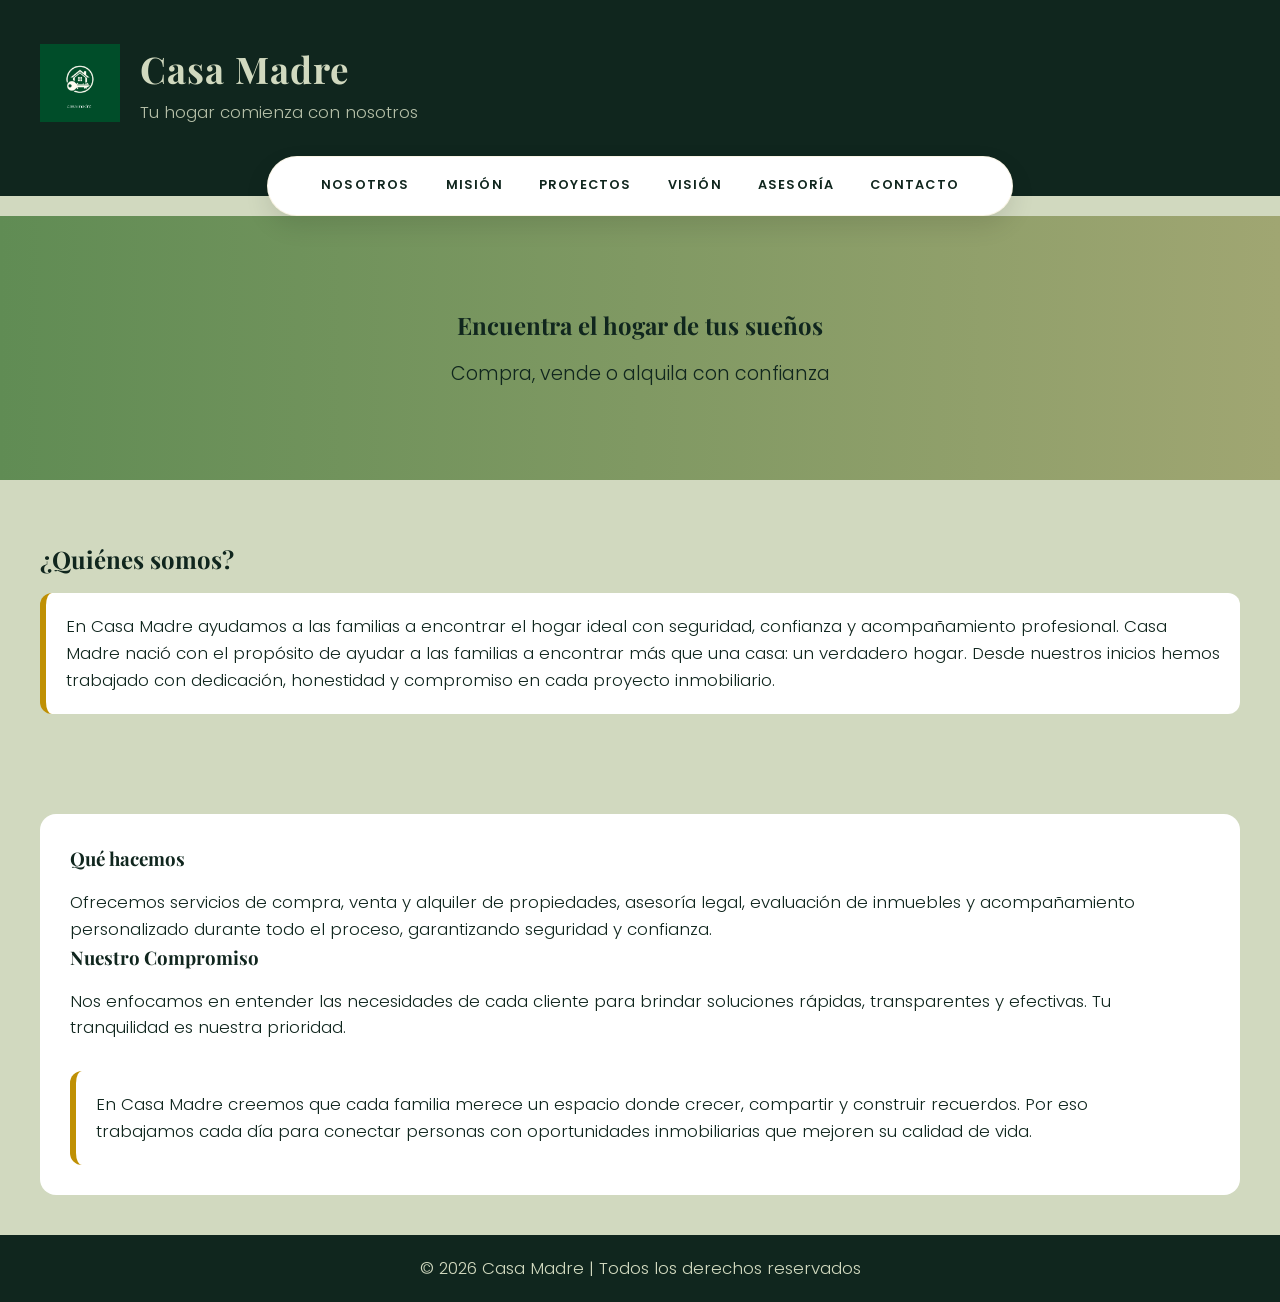
<file: index.html>
<!DOCTYPE html>
<html lang="es">
<head>
    <meta charset="UTF-8">
    <meta name="viewport" content="width=device-width, initial-scale=1.0">
    <title>CASA MADRE</title>

    <!-- Google Fonts -->
    <link href="https://fonts.googleapis.com/css2?family=Playfair+Display:wght@400;600;700&family=Poppins:wght@300;400;500&display=swap" rel="stylesheet">

    <!-- Hoja de estilos -->
    <link rel="stylesheet" href="diseño1.css">
</head>

<body>

<header>
    <img src="img/empresa2.PNG" alt="Logo Casa Madre">
    <div>
        <h1>Casa Madre</h1>
        <p>Tu hogar comienza con nosotros</p>
    </div>
</header>
    
<nav>
    <ul>
        <li><a href="index.html">Nosotros</a></li>
        <li><a href="mision.html">Misión</a></li>
        <li><a href="proyecto.html">Proyectos</a></li>
        <li><a href="vision.html">Visión</a></li>
        <li><a href="asesoria.html">Asesoría</a></li>
        <li><a href="contacto.html">Contacto</a></li>
    </ul>
</nav>

<section class="hero">
    <h2>Encuentra el hogar de tus sueños</h2>
    <p>Compra, vende o alquila con confianza</p>
</section>
    
<section id="nosotros">
    <h2>¿Quiénes somos?</h2>
    <p class="texto">
        En Casa Madre ayudamos a las familias a encontrar el hogar ideal con seguridad,
        confianza y acompañamiento profesional. Casa Madre nació con el propósito de ayudar a las familias a encontrar
        más que una casa: un verdadero hogar. Desde nuestros inicios hemos
        trabajado con dedicación, honestidad y compromiso en cada proyecto inmobiliario.
    </p>
</section>

<div class="card">
    <h3>Qué hacemos</h3>
    <p>
        Ofrecemos servicios de compra, venta y alquiler de propiedades,
        asesoría legal, evaluación de inmuebles y acompañamiento personalizado
        durante todo el proceso, garantizando seguridad y confianza.
    </p>

    <h3>Nuestro Compromiso</h3>
    <p>
        Nos enfocamos en entender las necesidades de cada cliente para brindar
        soluciones rápidas, transparentes y efectivas. Tu tranquilidad es
        nuestra prioridad.
    </p>

    <p class="texto" style="margin-top:30px;">
        En Casa Madre creemos que cada familia merece un espacio donde crecer,
        compartir y construir recuerdos. Por eso trabajamos cada día para conectar
        personas con oportunidades inmobiliarias que mejoren su calidad de vida.
    </p>
</div>

<footer>
    <p>© 2026 Casa Madre | Todos los derechos reservados</p>
</footer>

</body>
</html>
</file>
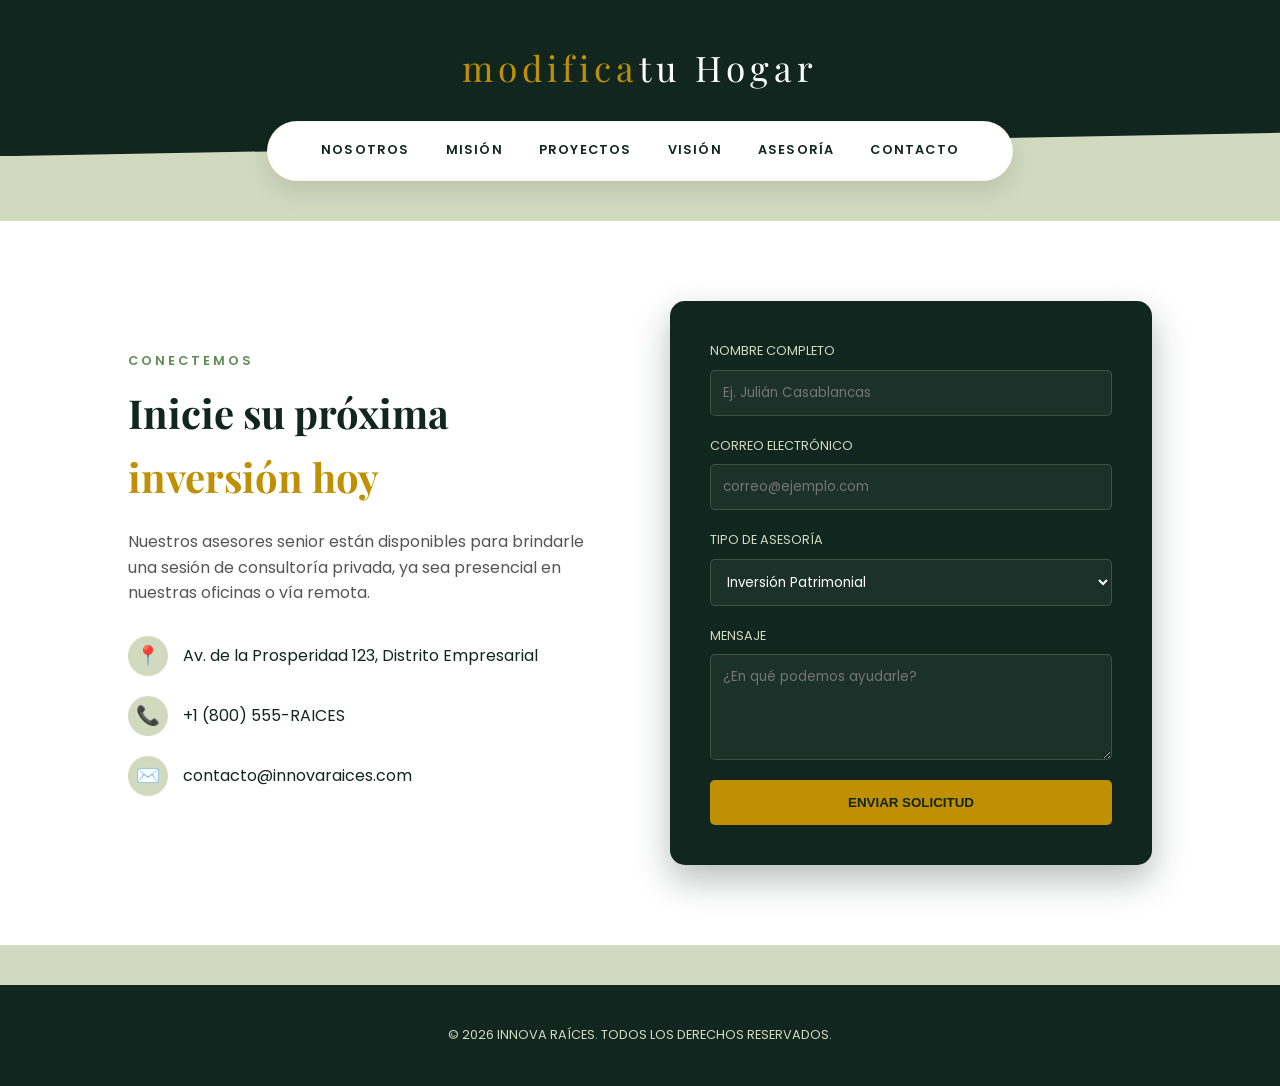
<file: contacto.html>
<!DOCTYPE html>
<html lang="es">
<head>
    <meta charset="UTF-8">
    <meta name="viewport" content="width=device-width, initial-scale=1.0">
    <title>InnovaRaíces | Contacto</title>
    <link rel="stylesheet" href="diseno6.css">
</head>

<body>

<header>
    <div class="logo">modifica<span>tu Hogar</span></div>
</header>

<nav>
    <ul>
        <li><a href="index.html">Nosotros</a></li>
        <li><a href="mision.html">Misión</a></li>
        <li><a href="proyecto.html">Proyectos</a></li>
        <li><a href="vision.html">Visión</a></li>
        <li><a href="asesoria.html">Asesoría</a></li>
        <li><a href="contacto.html" class="active">Contacto</a></li>
    </ul>
</nav>

<section id="contacto" class="contacto-section">
    <div class="container-contacto">

        <div class="contacto-info-column">
            <span class="subtitulo">CONECTEMOS</span>
            <h2>Inicie su próxima <br><span>inversión hoy</span></h2>

            <p class="descripcion-contacto">
                Nuestros asesores senior están disponibles para brindarle una sesión 
                de consultoría privada, ya sea presencial en nuestras oficinas o vía remota.
            </p>
                
            <div class="detalles-contacto">
                <div class="item-contacto">
                    <span class="icon-gold">📍</span>
                    <p>Av. de la Prosperidad 123, Distrito Empresarial</p>
                </div>

                <div class="item-contacto">
                    <span class="icon-gold">📞</span>
                    <p>+1 (800) 555-RAICES</p>
                </div>

                <div class="item-contacto">
                    <span class="icon-gold">✉️</span>
                    <p>contacto@innovaraices.com</p>
                </div>
            </div>
        </div>

        <div class="contacto-form-column">
            <form class="formulario-estilizado" action="#" method="post">

                <div class="input-group">
                    <label for="nombre">Nombre Completo</label>
                    <input id="nombre" type="text" placeholder="Ej. Julián Casablancas" required>
                </div>

                <div class="input-group">
                    <label for="correo">Correo Electrónico</label>
                    <input id="correo" type="email" placeholder="correo@ejemplo.com" required>
                </div>

                <div class="input-group">
                    <label for="tipo">Tipo de Asesoría</label>
                    <select id="tipo">
                        <option>Inversión Patrimonial</option>
                        <option>Compra de Vivienda</option>
                        <option>Asesoría Legal / Fiscal</option>
                        <option>Venta de Propiedad</option>
                    </select>
                </div>

                <div class="input-group">
                    <label for="mensaje">Mensaje</label>
                    <textarea id="mensaje" rows="4" placeholder="¿En qué podemos ayudarle?"></textarea>
                </div>

                <button type="submit" class="btn-enviar">Enviar Solicitud</button>

            </form>
        </div>

    </div>
</section>

<footer>
    <p>&copy; 2026 INNOVA RAÍCES. TODOS LOS DERECHOS RESERVADOS.</p>
</footer>

</body>
</html>
</file>
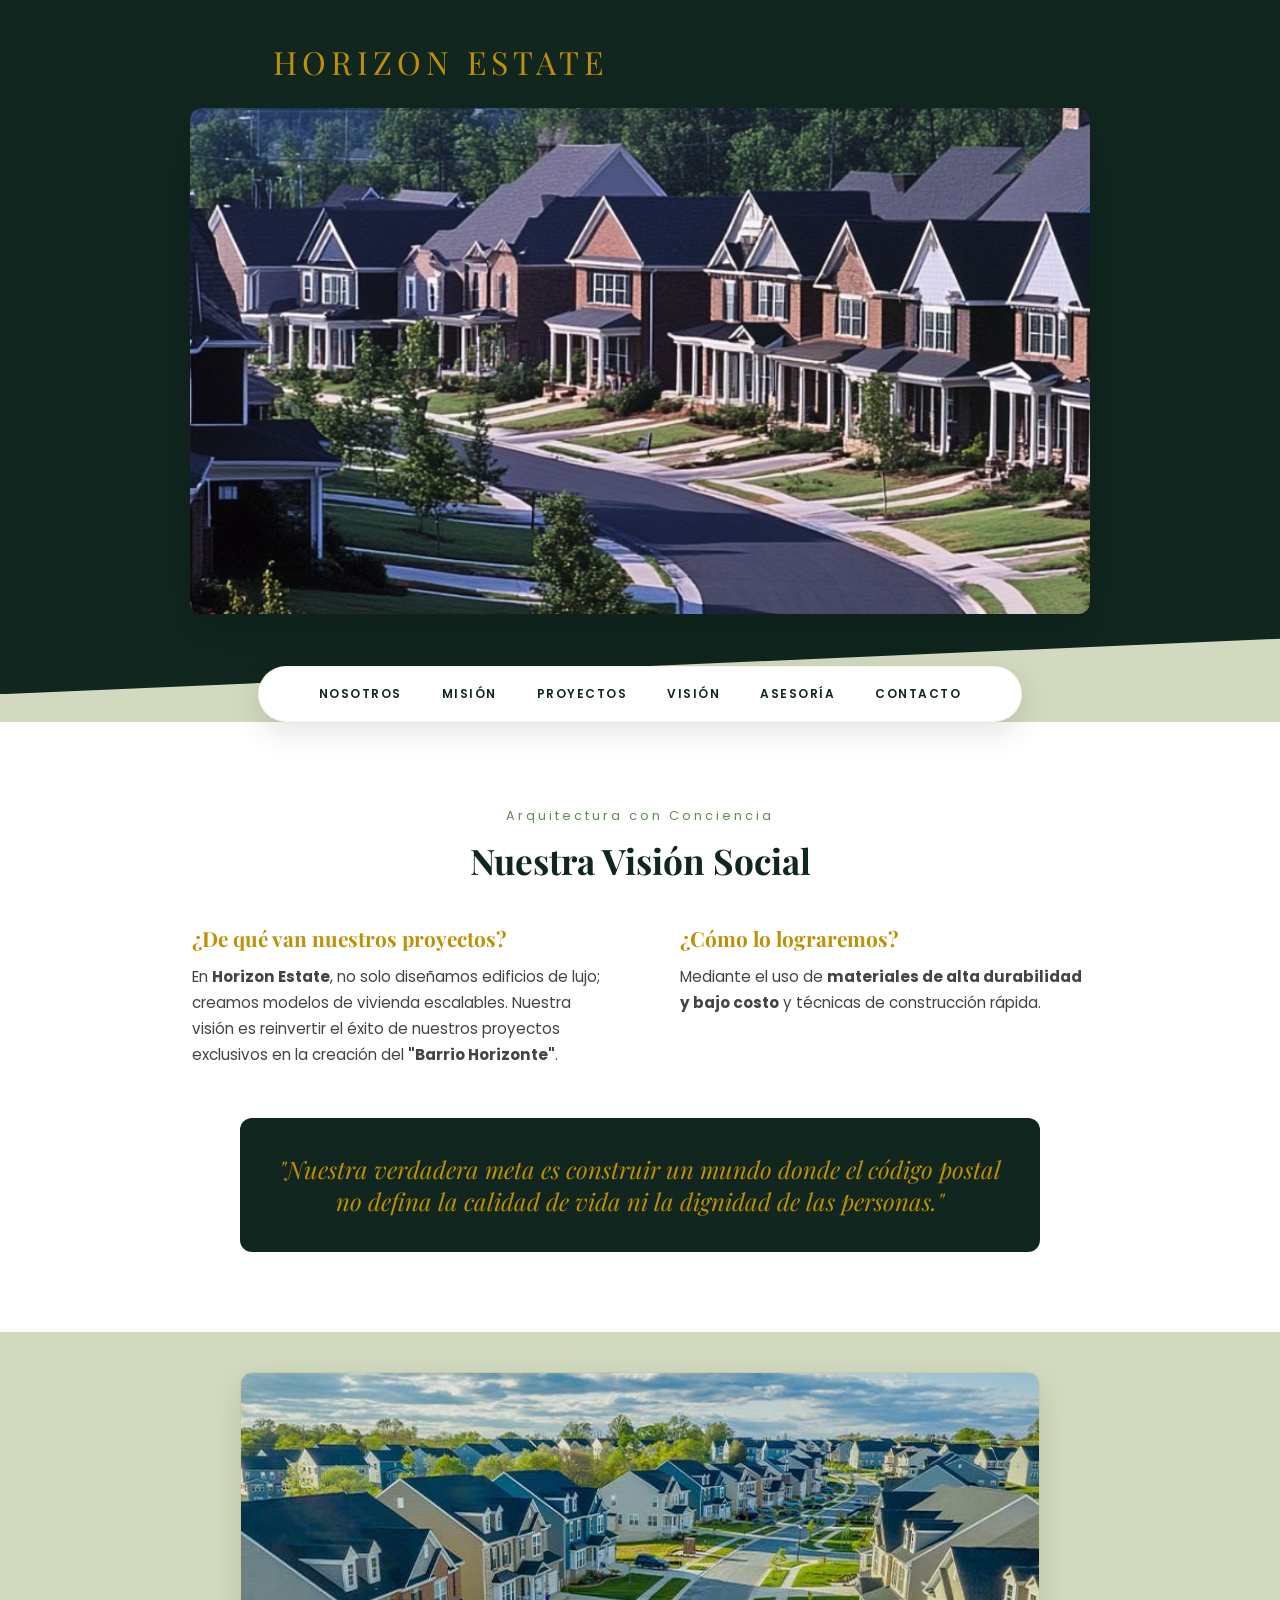
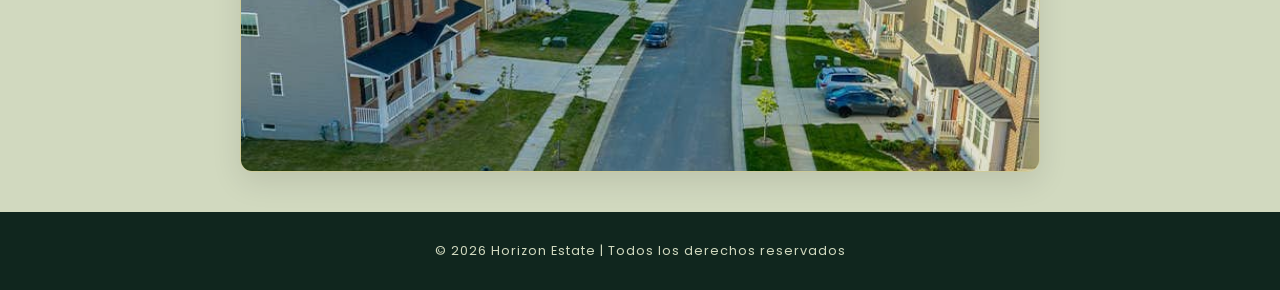
<file: vision.html>
<!DOCTYPE html>
<html lang="es">
<head>
    <meta charset="UTF-8">
    <meta name="viewport" content="width=device-width, initial-scale=1.0">
    <title>Visión Social | Horizon Estate</title>
    <link rel="stylesheet" href="diseno4.css">
</head>
<body>

<header>
    <div class="header-content">
        <div class="logo">HORIZON ESTATE</div>

        <div class="hero-image-container">
            <img src="img/vision0.jpg.jpeg" class="hero-main-img" alt="Visión social Horizon Estate">
        </div>
    </div>
</header>

<nav>
    <ul>
        <li><a href="index.html">Nosotros</a></li>
        <li><a href="mision.html">Misión</a></li>
        <li><a href="proyecto.html">Proyectos</a></li>
        <li><a href="vision.html">Visión</a></li>
        <li><a href="asesoria.html">Asesoría</a></li>
        <li><a href="contacto.html">Contacto</a></li>
    </ul>
</nav>

<section class="proyectos-info">
    <div class="contenedor-texto">
        <span class="subtitulo">Arquitectura con Conciencia</span>
        <h2>Nuestra Visión Social</h2>
        
        <div class="grid-texto">
            <div class="columna">
                <h3>¿De qué van nuestros proyectos?</h3>
                <p>En <strong>Horizon Estate</strong>, no solo diseñamos edificios de lujo; creamos modelos de vivienda escalables. 
                Nuestra visión es reinvertir el éxito de nuestros proyectos exclusivos en la creación del 
                <strong>"Barrio Horizonte"</strong>.</p>
            </div>
            <div class="columna">
                <h3>¿Cómo lo lograremos?</h3>
                <p>Mediante el uso de <strong>materiales de alta durabilidad y bajo costo</strong> y técnicas de construcción rápida.</p>
            </div>
        </div>

        <div class="frase-destacada">
            <p>"Nuestra verdadera meta es construir un mundo donde el código postal no defina la calidad de vida ni la dignidad de las personas."</p>
        </div>
    </div>
</section>

<section class="gallery">
    <div class="gallery-item">
        <div class="card-inner">
            <div class="card-front">
                <img src="img/vision 3.jpg.jpeg" alt="Proyecto Barrio Horizonte">
                <div class="info-overlay">Proyecto: Barrio Horizonte</div>
            </div>
            <div class="card-back">
                <h3>Impacto Real</h3>
                <p>Áreas verdes, centros de aprendizaje y viviendas bioclimáticas.</p>
                <a href="contacto.html" class="ver-mas">Conocer más del plan</a>
            </div>
        </div>
    </div>
</section>

<footer>
    <p>© 2026 Horizon Estate | Todos los derechos reservados</p>
</footer>

</body>
</html>
</file>
<file: diseño1.css>
/* =========================
   PALETA DE COLORES
========================= */
:root {
    --verde-oscuro: #10261E;
    --verde-medio: #608C54;
    --verde-claro: #D1D9BF;
    --verde-oliva: #A0A672;
    --dorado: #BF9004;

    --font-titulos: 'Playfair Display', serif;
    --font-texto: 'Poppins', sans-serif;
}

@keyframes slideInLeft {
    from {
        opacity: 0;
        transform: translateX(-60px);
    }
    to {
        opacity: 1;
        transform: translateX(0);
    }
}
/* =========================
   RESET
========================= */
* {
    margin: 0;
    padding: 0;
    box-sizing: border-box;
}

/* =========================
   BODY
========================= */
body {
    font-family: var(--font-texto);
    background-color: var(--verde-claro);
    color: var(--verde-oscuro);
    line-height: 1.6;
}

/* =========================
   HEADER
========================= */
header {
    position: relative;
    padding: 40px;
    padding-bottom: 70px; /* espacio para que el nav se monte */
    background-color: var(--verde-oscuro);
    color: var(--verde-claro);
    display: flex;
    align-items: center;
    gap: 20px;
}

header:hover {
    background-color: var(--verde-medio);
    transform: translateY(-4px);
}

header img {
    width: 80px;
    transition: transform 0.5s ease;
}

header:hover img {
    transform: scale(1.1) rotate(-3deg);
}

header h1 {
    font-family: var(--font-titulos);
    font-size: 2.3rem;
    letter-spacing: 1px;
    transition: letter-spacing 0.4s ease, color 0.4s ease;
}

header:hover h1 {
    letter-spacing: 3px;
    color: var(--dorado);
}

header p {
    opacity: 0.85;
    transition: opacity 0.4s ease;
}

header:hover p {
    opacity: 1;
}

/* =========================
   NAV
========================= */
/* =========================
   NAV
========================= */

nav {
    display: flex;
    justify-content: center;
    margin-top: -40px; /* lo sube sobre el header */
    position: relative;
    z-index: 10;

    animation: slideInLeft 1.2s ease-out forwards;
    animation-delay: 0.2s;
    opacity: 0;
}

nav ul {
    background: white;
    display: flex;
    align-items: center;
    list-style: none;
    padding: 0 35px;
    height: 60px;
    border-radius: 50px;
    box-shadow: 0 10px 25px rgba(0,0,0,0.1);
    border: 1px solid rgba(191, 144, 4, 0.1);
}

nav li { 
    margin: 0 18px; 
}

nav a {
    text-decoration: none;
    color: var(--verde-oscuro);
    font-size: 0.8rem;
    font-weight: 600;
    text-transform: uppercase;
    letter-spacing: 1.2px;
    position: relative;
    display: inline-block;
    transition: 0.3s ease;
}

nav a::after {
    content: '';
    display: block;
    width: 0;
    height: 2px;
    background: var(--dorado);
    transition: width 0.3s;
    margin-top: 4px;
}

nav a:hover { 
    color: var(--dorado); 
}

nav a:hover::after {
    width: 100%;
}
/* =========================
   HERO
========================= */
.hero {
    text-align: center;
    padding: 90px 20px;
    background: linear-gradient(
        to right,
        var(--verde-medio),
        var(--verde-oliva)
    );
    color: var(--verde-oscuro);
}

.hero h1 {
    font-family: var(--font-titulos);
    font-size: 2.7rem;
    transition: transform 0.5s ease, color 0.5s ease;
}

.hero h1:hover {
    transform: scale(1.05);
    color: var(--dorado);
}

.hero p {
    font-size: 1.2rem;
    transition: color 0.4s ease;
}

.hero p:hover {
    color: var(--verde-oscuro);
}

/* =========================
   SECCIONES
========================= */
section {
    padding: 60px 40px;
}

/* =========================
   TÍTULOS
========================= */
h2, h3 {
    font-family: var(--font-titulos);
    margin-bottom: 15px;
    color: var(--verde-oscuro);
    transition: color 0.4s ease, transform 0.4s ease;
}

h2:hover, h3:hover {
    color: var(--dorado);
    transform: translateX(6px);
    text-shadow: 1px 1px 8px rgba(191, 144, 4, 0.4);
}

/* =========================
   TEXTO
========================= */
p {
    font-size: 1.05rem;
    font-weight: 300;
    transition: color 0.4s ease, transform 0.4s ease;
}

p:hover {
    color: var(--verde-medio);
    transform: translateY(-2px);
}

/* =========================
   TEXTO DESTACADO
========================= */
.texto {
    background-color: white;
    padding: 20px;
    border-radius: 12px;
    border-left: 6px solid var(--dorado);
    transition: box-shadow 0.4s ease, transform 0.4s ease;
}

.texto:hover {
    box-shadow: 0 10px 25px rgba(16, 38, 30, 0.25);
    transform: scale(1.02);
}

/* =========================
   CARD
========================= */
.card {
    background-color: white;
    margin: 40px;
    padding: 30px;
    border-radius: 16px;
    transition: box-shadow 0.5s ease, transform 0.5s ease;
}

.card:hover {
    box-shadow: 0 15px 35px rgba(16, 38, 30, 0.35);
    transform: translateY(-6px);
}


footer {
    background-color: var(--verde-oscuro);
    color: var(--verde-claro);
    text-align: center;
    padding: 20px 0;
    margin-top: 40px;
}
@media (max-width: 500px) {
  html {
    font-size: 65%;
  }

  .navbar .menu-items li {
    font-size: 1.6rem;
  }

  .testimonial-container {
    flex-direction: column;
    text-align: center;
  }

  .food-menu-container img {
    margin: auto;
  }

  .food-menu-item {
    flex-direction: column;
    text-align: center;
  }

  .form-container {
    width: 90%;
  }

  .contact-container {
    display: flex;
    flex-direction: column;
  }

  .contact-img {
    width: 90%;
    margin: 3rem auto;
  }

  .logo {
    position: absolute;
    top: 06px;
    right: 15px;
    font-size: 3rem;
  }

  .navbar .menu-items li {
    margin-bottom: 2.5rem;
    font-size: 1.8rem;
    font-weight: 500;
  }
}

@media (min-width: 769px) and (max-width: 1200px) {
  .img-container h3 {
    font-size: 1.5rem;
  }
</file>
<file: diseno6.css>
@import url('https://fonts.googleapis.com/css2?family=Playfair+Display:wght@700&family=Poppins:wght@300;400;600&display=swap');

:root {
    --verde-oscuro: #10261E;
    --verde-medio: #608C54;
    --verde-claro: #D1D9BF;
    --verde-oliva: #A0A672;
    --dorado: #BF9004;
    --blanco: #ffffff;
    --font-titulos: 'Playfair Display', serif;
    --font-texto: 'Poppins', sans-serif;
}

/* --- ANIMACIONES --- */
@keyframes slideInLeft {
    from {
        opacity: 0;
        transform: translateX(-50px);
    }
    to {
        opacity: 1;
        transform: translateX(0);
    }
}

/* --- RESET GENERAL --- */
* {
    margin: 0;
    padding: 0;
    box-sizing: border-box;
}

body {
    font-family: var(--font-texto);
    background-color: var(--verde-claro);
    color: var(--verde-oscuro);
    line-height: 1.6;
    overflow-x: hidden;
}

/* --- HEADER Y LOGO --- */
header {
    background-color: var(--verde-oscuro);
    padding: 40px 20px 60px;
    text-align: center;
    clip-path: polygon(0 0, 100% 0, 100% 85%, 0 100%);
}

.logo {
    font-family: var(--font-titulos);
    color: var(--dorado);
    font-size: 2.2rem;
    letter-spacing: 5px;
    animation: slideInLeft 1s ease-out forwards;
}

.logo span {
    color: var(--blanco);
    font-weight: 300;
}

/* --- NAVEGACIÓN ESTILO CÁPSULA --- */
nav {
    display: flex;
    justify-content: center;
    margin-top: -35px;
    position: relative;
    z-index: 1000;
    animation: slideInLeft 1.2s ease-out forwards;
    animation-delay: 0.2s;
    opacity: 0;
}

nav ul {
    background: white; /* o var(--blanco) si ya la tienes definida */
    display: flex;
    align-items: center;
    list-style: none;
    padding: 0 35px;
    height: 60px; /* Altura fija profesional */
    border-radius: 50px;
    box-shadow: 0 10px 25px rgba(0,0,0,0.1);
    border: 1px solid rgba(191, 144, 4, 0.1);
}

nav li { 
    margin: 0 18px; 
}

nav a {
    text-decoration: none;
    color: var(--verde-oscuro);
    font-size: 0.8rem;
    font-weight: 600;
    text-transform: uppercase;
    letter-spacing: 1.2px;
    transition: 0.3s ease;
    position: relative;
    display: inline-block;
}

/* Subrayado elegante */
nav a::after {
    content: '';
    display: block;
    width: 0;
    height: 2px;
    background: var(--dorado);
    transition: width 0.3s ease;
    margin-top: 4px;
    border-radius: 2px;
}

nav a:hover { 
    color: var(--dorado); 
}

nav a:hover::after {
    width: 100%;
}
/* --- SECCIÓN CONTACTO --- */
.contacto-section {
    padding: 80px 10%;
    background: var(--blanco); /* Fondo limpio para el contenido */
    margin: 40px 0;
}

.container-contacto {
    display: grid;
    grid-template-columns: repeat(auto-fit, minmax(320px, 1fr));
    gap: 60px;
    align-items: center;
}

/* Columna de Texto */
.contacto-info-column {
    animation: slideInLeft 1s ease-out forwards;
    animation-delay: 0.4s;
    opacity: 0;
}

.subtitulo {
    color: var(--verde-medio);
    letter-spacing: 3px;
    font-size: 0.8rem;
    font-weight: 600;
    display: block;
    margin-bottom: 10px;
}

h2 {
    font-family: var(--font-titulos);
    font-size: 2.5rem;
    margin-bottom: 20px;
}

h2 span {
    color: var(--dorado);
}

.descripcion-contacto {
    color: #555;
    margin-bottom: 30px;
}

.detalles-contacto .item-contacto {
    display: flex;
    align-items: center;
    margin-bottom: 20px;
    gap: 15px;
}

.icon-gold {
    background: var(--verde-claro);
    color: var(--dorado);
    width: 40px;
    height: 40px;
    display: flex;
    align-items: center;
    justify-content: center;
    border-radius: 50%;
    font-size: 1.2rem;
}

/* --- FORMULARIO --- */
.contacto-form-column {
    background: var(--verde-oscuro);
    padding: 40px;
    border-radius: 15px;
    box-shadow: 0 15px 35px rgba(16, 38, 30, 0.3);
    animation: slideInLeft 1s ease-out forwards;
    animation-delay: 0.6s;
    opacity: 0;
    transition: transform 0.4s ease;
}

.contacto-form-column:hover {
    transform: translateY(-5px);
}

.formulario-estilizado .input-group {
    margin-bottom: 20px;
    display: flex;
    flex-direction: column;
}

.input-group label {
    color: var(--verde-claro);
    font-size: 0.8rem;
    margin-bottom: 8px;
    text-transform: uppercase;
}

.input-group input, 
.input-group select, 
.input-group textarea {
    background: rgba(255,255,255,0.05);
    border: 1px solid rgba(209, 217, 191, 0.2);
    padding: 12px;
    color: white;
    border-radius: 5px;
    font-family: var(--font-texto);
    transition: all 0.3s ease;
}

.input-group input:focus, 
.input-group textarea:focus {
    outline: none;
    border-color: var(--dorado);
    background: rgba(255,255,255,0.1);
}

.btn-enviar {
    width: 100%;
    padding: 15px;
    background: var(--dorado);
    color: var(--verde-oscuro);
    border: none;
    border-radius: 5px;
    font-weight: 700;
    text-transform: uppercase;
    cursor: pointer;
    transition: all 0.3s ease;
}

.btn-enviar:hover {
    background: var(--verde-claro);
    color: var(--verde-oscuro);
}

/* --- FOOTER --- */
footer {
    text-align: center;
    padding: 40px;
    background: var(--verde-oscuro);
    color: var(--verde-claro);
    font-size: 0.8rem;
}

/* RESPONSIVO */
@media (max-width: 768px) {
    nav ul {
        flex-direction: column;
        border-radius: 20px;
        padding: 20px;
    }
    nav li { margin: 10px 0; }
    h2 { font-size: 2rem; }
}
  @media (max-width: 500px) {
  html {
    font-size: 65%;
  }

  .navbar .menu-items li {
    font-size: 1.6rem;
  }

  .testimonial-container {
    flex-direction: column;
    text-align: center;
  }

  .food-menu-container img {
    margin: auto;
  }

  .food-menu-item {
    flex-direction: column;
    text-align: center;
  }

  .form-container {
    width: 90%;
  }

  .contact-container {
    display: flex;
    flex-direction: column;
  }

  .contact-img {
    width: 90%;
    margin: 3rem auto;
  }

  .logo {
    position: absolute;
    top: 06px;
    right: 15px;
    font-size: 3rem;
  }

  .navbar .menu-items li {
    margin-bottom: 2.5rem;
    font-size: 1.8rem;
    font-weight: 500;
  }
}

@media (min-width: 769px) and (max-width: 1200px) {
  .img-container h3 {
    font-size: 1.5rem;
  }
</file>
<file: diseno4.css>
@import url('https://fonts.googleapis.com/css2?family=Playfair+Display:wght@700&family=Poppins:wght@300;400;600&display=swap');

:root {
    --verde-oscuro: #10261E;
    --verde-medio: #608C54;
    --verde-claro: #D1D9BF;
    --dorado: #BF9004;
    --font-titulos: 'Playfair Display', serif;
    --font-texto: 'Poppins', sans-serif;
}

/* --- ANIMACIONES (Mantenemos el efecto de izquierda a centro) --- */
@keyframes slideInLeft {
    from {
        opacity: 0;
        transform: translateX(-60px); /* Movimiento más corto para mayor sutileza */
    }
    to {
        opacity: 1;
        transform: translateX(0);
    }
}

.subtitulo, h2, .columna, .frase-destacada p, .logo, .hero-image-container {
    animation: slideInLeft 1.2s ease-out forwards;
    opacity: 0;
}

h2 { animation-delay: 0.3s; }
.columna:nth-child(1) { animation-delay: 0.6s; }
.columna:nth-child(2) { animation-delay: 0.8s; }
.frase-destacada { animation-delay: 1s; animation: slideInLeft 1.5s ease-out forwards; }

/* --- ESTILOS GENERALES --- */
* { margin: 0; padding: 0; box-sizing: border-box; }

body {
    font-family: var(--font-texto);
    background-color: var(--verde-claro);
    color: var(--verde-oscuro);
    overflow-x: hidden;
}

/* --- HEADER REDUCIDO Y ORGANIZADO --- */
header {
    background-color: var(--verde-oscuro);
    padding: 40px 20px 80px;
    text-align: center;
    clip-path: polygon(0 0, 100% 0, 100% 92%, 0 100%);
    display: flex;
    flex-direction: column;
    align-items: center;
}

.logo-img {
    width: 60px;
    margin: 0 auto 10px;
    display: block;
    max-width: 600px;
}

.logo {
    font-family: var(--font-titulos);
    color: var(--dorado);
    font-size: 2rem;
    letter-spacing: 5px;
    margin-bottom: 25px;
    max-width: 600px;
    width: 100%;
    text-align: center; /* cambia a center si quieres centrado */
}

/* Imagen Hero más pequeña y centrada */
.hero-image-container {
    width: 90%;
    max-width: 1000px;
    margin: 0 auto;
    border-radius: 12px;
    overflow: hidden;
    box-shadow: 0 20px 40px rgba(0,0,0,0.15);
}

.hero-main-img {
    width: 100%;
    aspect-ratio: 16 / 9;   /* proporción cinematográfica elegante */
    object-fit: cover;
    display: block;
}

/* --- NAVEGACIÓN --- */
/* --- NAVEGACIÓN ORGANIZADA Y PROFESIONAL --- */
nav {
    display: flex;
    justify-content: center;
    margin-top: -28px; /* Ajuste para que flote con precisión sobre el corte del header */
    position: relative;
    z-index: 1000;
    /* Animación de entrada similar a los textos */
    animation: slideInLeft 1.2s ease-out forwards;
    animation-delay: 0.2s;
    opacity: 0;
}

nav ul {
    background: #ffffff;
    display: flex;
    align-items: center;
    list-style: none;
    padding: 0 40px; /* Padding lateral más amplio */
    height: 56px; /* Altura fija para orden visual */
    border-radius: 100px; /* Bordes totalmente redondeados (estilo cápsula) */
    box-shadow: 0 10px 30px rgba(16, 38, 30, 0.12); /* Sombra suave de tono verde oscuro */
    border: 1px solid rgba(191, 144, 4, 0.1); /* Borde dorado casi imperceptible */
}

nav li {
    position: relative;
    margin: 0 20px; /* Espaciado uniforme entre botones */
}

nav a {
    text-decoration: none;
    color: var(--verde-oscuro);
    font-family: var(--font-texto);
    font-size: 0.75rem; /* Tamaño refinado */
    font-weight: 600;
    text-transform: uppercase;
    letter-spacing: 1.5px;
    transition: all 0.3s ease;
    display: inline-block;
}

/* Efecto de subrayado elegante (Hover) */
nav a::after {
    content: '';
    display: block;
    width: 0;
    height: 2px;
    background: var(--dorado);
    transition: width 0.3s;
    margin-top: 4px;
    border-radius: 2px;
}

nav a:hover {
    color: var(--dorado);
}

nav a:hover::after {
    width: 100%;
}

/* Indicador de página activa (Opcional si estás en la página actual) */
nav a.active {
    color: var(--dorado);
}

nav a.active::after {
    width: 100%;
}

/* Ajuste responsivo para móviles */
@media (max-width: 768px) {
    nav ul {
        padding: 10px 20px;
        height: auto;
        flex-direction: column;
        border-radius: 20px;
    }
    
    nav li {
        margin: 8px 0;
    }
}
/* --- SECCIÓN INFO --- */
.proyectos-info { 
    padding: 80px 15%; 
    text-align: center; 
    background: white; 
}

.subtitulo { 
    color: var(--verde-medio); 
    letter-spacing: 3px; 
    font-size: 0.8rem; 
}

h2 { 
    font-family: var(--font-titulos); 
    font-size: 2.2rem; 
    margin: 10px 0 40px; 
}

.grid-texto { 
    display: grid; 
    grid-template-columns: 1fr 1fr; 
    gap: 80px; /* Más espacio entre columnas */
    text-align: left; 
}

.columna h3 { 
    font-family: var(--font-titulos); 
    margin-bottom: 12px; 
    color: var(--dorado); 
    font-size: 1.3rem;
}

.columna p {
    font-size: 0.95rem;
    color: #444;
    line-height: 1.7;
}

.frase-destacada {
    margin-top: 50px;
    padding: 35px;
    background: var(--verde-oscuro);
    color: var(--dorado);
    border-radius: 12px;
    max-width: 800px;
    margin-left: auto;
    margin-right: auto;
}

.frase-destacada p { 
    font-family: var(--font-titulos); 
    font-size: 1.5rem; 
    font-style: italic; 
}

/* --- GALERÍA ORGANIZADA --- */
/* --- GALERÍA ORGANIZADA Y REFINADA --- */
.gallery { 
    padding: 40px 10%; /* Espacio superior e inferior reducido */
    display: flex;
    justify-content: center; /* Centra la imagen en la página */
}

.gallery-item {
    width: 100%;
    max-width: 800px; /* Tamaño controlado para que no sature la vista */
    height: 400px; /* Altura elegante y fija */
    cursor: pointer;
    /* Animación sincronizada con el resto de la página */
    animation: slideInLeft 1.2s ease-out forwards;
    animation-delay: 1.4s; /* Aparece al final del flujo de lectura */
    opacity: 0;
}

.card-inner {
    position: relative;
    width: 100%;
    height: 100%;
    transition: transform 0.8s cubic-bezier(0.4, 0, 0.2, 1);
    transform-style: preserve-3d;
}

.gallery-item:hover .card-inner { 
    transform: rotateY(180deg); 
}

.card-front, .card-back {
    position: absolute;
    width: 100%;
    height: 100%;
    backface-visibility: hidden;
    border-radius: 12px; /* Esquinas más suaves */
    overflow: hidden;
    border: 1px solid rgba(191, 144, 4, 0.2); /* Borde dorado muy fino */
    box-shadow: 0 10px 30px rgba(0,0,0,0.1); /* Sombra elegante, no pesada */
}

.card-front img { 
    width: 100%; 
    height: 100%; 
    object-fit: cover; 
    filter: brightness(0.9); /* Un toque más oscuro para que el texto resalte */
}

/* Cara trasera mejorada */
.card-back {
    background: var(--verde-oscuro);
    color: var(--verde-claro);
    transform: rotateY(180deg);
    display: flex;
    flex-direction: column;
    justify-content: center;
    align-items: center;
    padding: 40px;
    text-align: center;
}

.card-back h3 { 
    color: var(--dorado); 
    font-family: var(--font-titulos);
    margin-bottom: 15px;
    font-size: 1.8rem;
}

.card-back p {
    font-size: 1rem;
    line-height: 1.6;
    margin-bottom: 20px;
}

.card-front, .card-back {
    position: absolute; width: 100%; height: 100%;
    backface-visibility: hidden; border-radius: 12px; overflow: hidden;
}

.card-front img { width: 100%; height: 100%; object-fit: cover; }

.card-back {
    background: var(--verde-oscuro); color: white;
    transform: rotateY(180deg); display: flex;
    flex-direction: column; justify-content: center; padding: 30px;
    text-align: center;
}

.card-back h3 { color: var(--dorado); margin-bottom: 10px; }
/* --- BOTÓN CONOCER MÁS --- */
.ver-mas {
    display: inline-block;
    padding: 10px 26px;
    margin-top: 10px;
    border-radius: 50px;
    text-decoration: none;
    font-family: var(--font-texto);
    font-weight: 600;
    font-size: 0.8rem;
    letter-spacing: 1px;
    text-transform: uppercase;
    
    background-color: transparent;
    color: var(--dorado);
    border: 1px solid var(--dorado);

    transition: all 0.3s ease;
}

.ver-mas:hover {
    background-color: var(--dorado);
    color: var(--verde-oscuro);
    transform: translateY(-2px);
    box-shadow: 0 8px 20px rgba(191, 144, 4, 0.25);
}

/* --- FOOTER --- */
footer {
    padding: 30px;
    text-align: center;
    background: var(--verde-oscuro);
    color: var(--verde-claro);
    font-size: 0.8rem;
    letter-spacing: 1px;
}
@media (max-width: 500px) {
  html {
    font-size: 65%;
  }

  .navbar .menu-items li {
    font-size: 1.6rem;
  }

  .testimonial-container {
    flex-direction: column;
    text-align: center;
  }

  .food-menu-container img {
    margin: auto;
  }

  .food-menu-item {
    flex-direction: column;
    text-align: center;
  }

  .form-container {
    width: 90%;
  }

  .contact-container {
    display: flex;
    flex-direction: column;
  }

  .contact-img {
    width: 90%;
    margin: 3rem auto;
  }

  .logo {
    position: absolute;
    top: 06px;
    right: 15px;
    font-size: 3rem;
  }

  .navbar .menu-items li {
    margin-bottom: 2.5rem;
    font-size: 1.8rem;
    font-weight: 500;
  }
}

@media (min-width: 769px) and (max-width: 1200px) {
  .img-container h3 {
    font-size: 1.5rem;
  }
</file>
